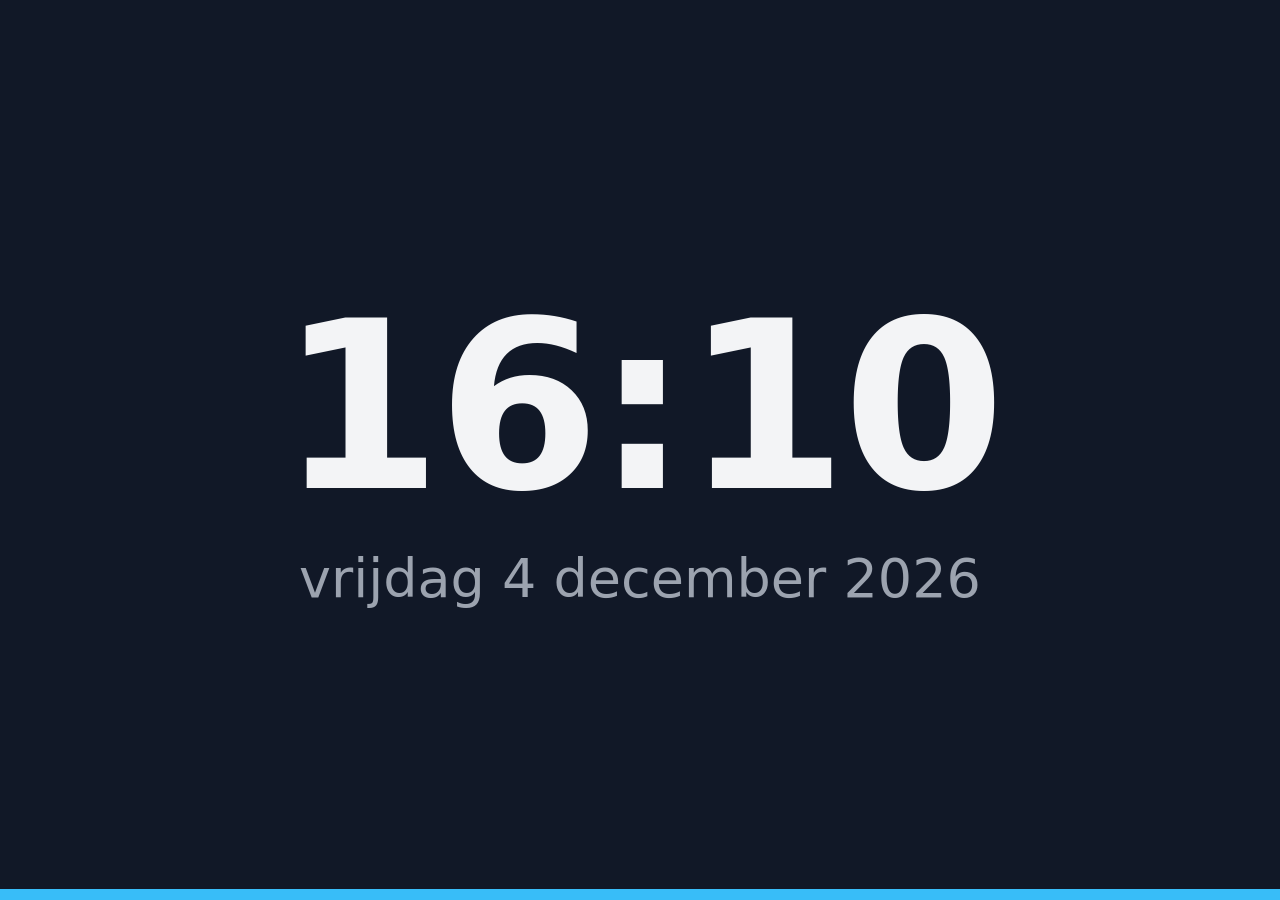
<file: app/signage/static/display/clock.html>
<!doctype html>
<html lang="nl">
<head>
<meta charset="utf-8">
<meta name="viewport" content="width=device-width, initial-scale=1">
<title>Klok</title>
<link rel="stylesheet" href="display.css">
</head>
<body>
<div class="full"><div class="stack">
  <div class="big" id="t">--:--</div>
  <div class="date" id="d"></div>
</div></div>
<div class="bar"></div>
<script>
  // Lokale tijd van de Raspberry Pi; geen internet nodig.
  const pad = (n) => String(n).padStart(2, '0');
  function tick() {
    const n = new Date();
    document.getElementById('t').textContent = pad(n.getHours()) + ':' + pad(n.getMinutes());
    document.getElementById('d').textContent = n.toLocaleDateString('nl-NL', { weekday: 'long', day: 'numeric', month: 'long', year: 'numeric' });
  }
  tick();
  setInterval(tick, 1000);
</script>
</body>
</html>
</file>
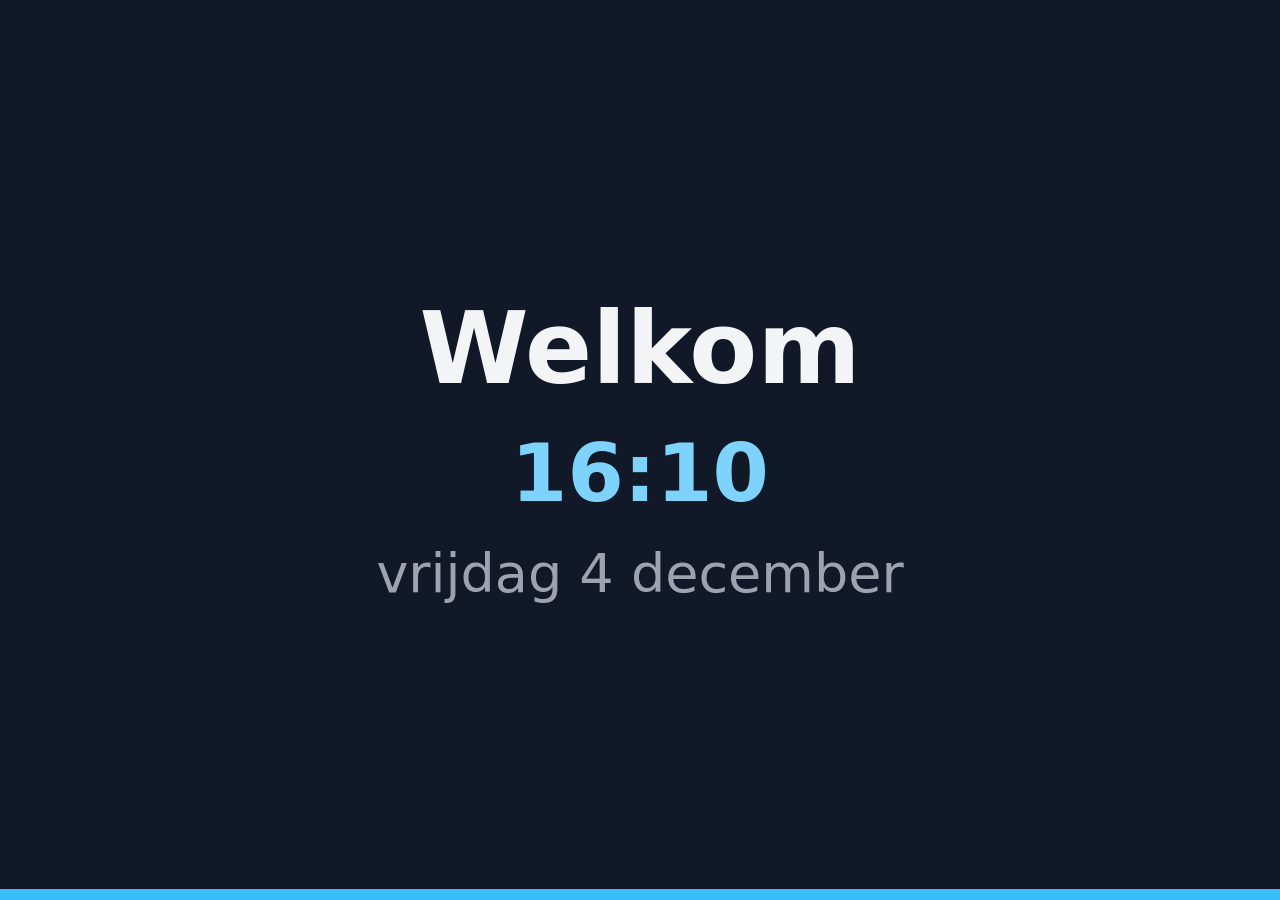
<file: app/signage/static/display/welcome.html>
<!doctype html>
<html lang="nl">
<head>
<meta charset="utf-8">
<meta name="viewport" content="width=device-width, initial-scale=1">
<title>Welkom</title>
<link rel="stylesheet" href="display.css">
</head>
<body>
<div class="full"><div class="stack">
  <div class="name" id="n">Welkom</div>
  <div class="time" id="t">--:--</div>
  <div class="date" id="d"></div>
</div></div>
<div class="bar"></div>
<script>
  // De player geeft de systeemnaam mee als ?name=...
  const name = new URLSearchParams(location.search).get('name');
  if (name) document.getElementById('n').textContent = name;
  const pad = (n) => String(n).padStart(2, '0');
  function tick() {
    const n = new Date();
    document.getElementById('t').textContent = pad(n.getHours()) + ':' + pad(n.getMinutes());
    document.getElementById('d').textContent = n.toLocaleDateString('nl-NL', { weekday: 'long', day: 'numeric', month: 'long' });
  }
  tick();
  setInterval(tick, 1000);
</script>
</body>
</html>
</file>
<file: app/signage/static/display/display.css>
/* Gedeelde stijl voor ingebouwde schermpagina's: altijd het volledige scherm, geen marges. */
*, *::before, *::after { box-sizing: border-box; }
html, body {
  width: 100vw; height: 100vh; margin: 0; padding: 0; overflow: hidden;
  background: #111827; color: #F3F4F6;
  font-family: "DejaVu Sans", "Segoe UI", system-ui, sans-serif;
  font-variant-numeric: tabular-nums;
}
.full { width: 100vw; height: 100vh; display: grid; place-items: center; text-align: center; }
.stack { display: grid; gap: 2.5vmin; justify-items: center; }
.big { font-size: 26vmin; font-weight: 700; line-height: 1; letter-spacing: -0.02em; }
.name { font-size: 11vmin; font-weight: 700; line-height: 1.1; max-width: 90vw; overflow-wrap: anywhere; }
.date { font-size: 6vmin; color: #9CA3AF; }
.time { font-size: 9vmin; color: #7DD3FC; font-weight: 600; }
.bar { position: fixed; left: 0; right: 0; bottom: 0; height: 1.2vmin; background: #38BDF8; }
</file>
